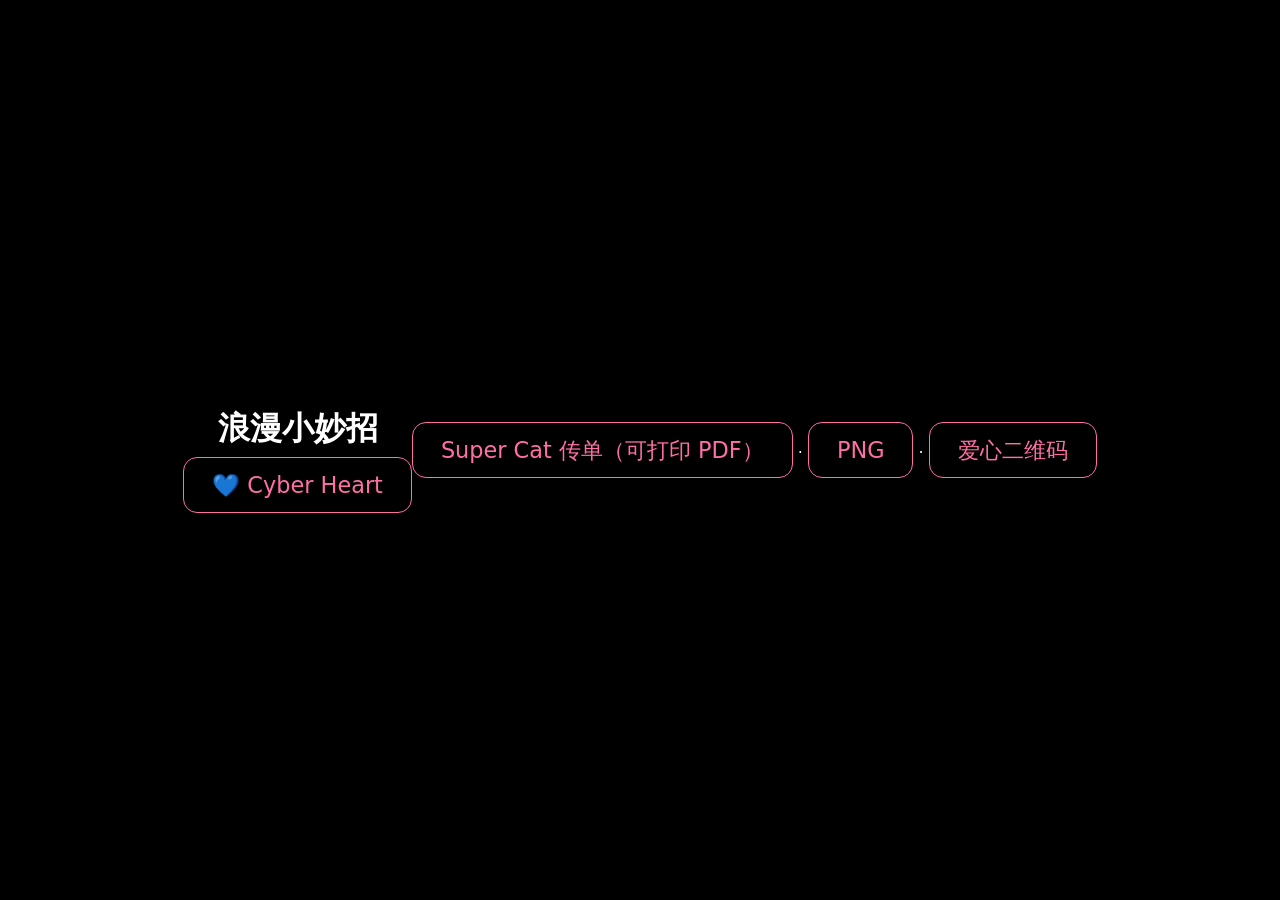
<file: romance/index.html>
<!doctype html><html lang="zh"><head><meta charset="utf-8"><meta name="viewport" content="width=device-width,initial-scale=1"><title>浪漫小妙招</title>
<style>body{margin:0;min-height:100vh;display:flex;align-items:center;justify-content:center;background:#000;color:#fff;font-family:system-ui,sans-serif}a{color:#ff6fa5;font-size:1.4rem;text-decoration:none;border:1px solid #ff6fa5;padding:14px 28px;border-radius:14px}</style></head>
<body><main style="text-align:center"><h1>浪漫小妙招</h1><p><a href="heart.html">💙 Cyber Heart</a></p></main><p><a href="supercat-flyer.pdf">Super Cat 传单（可打印 PDF）</a> · <a href="supercat-flyer.png">PNG</a> · <a href="heart-qr.png">爱心二维码</a></p></body></html>
</file>
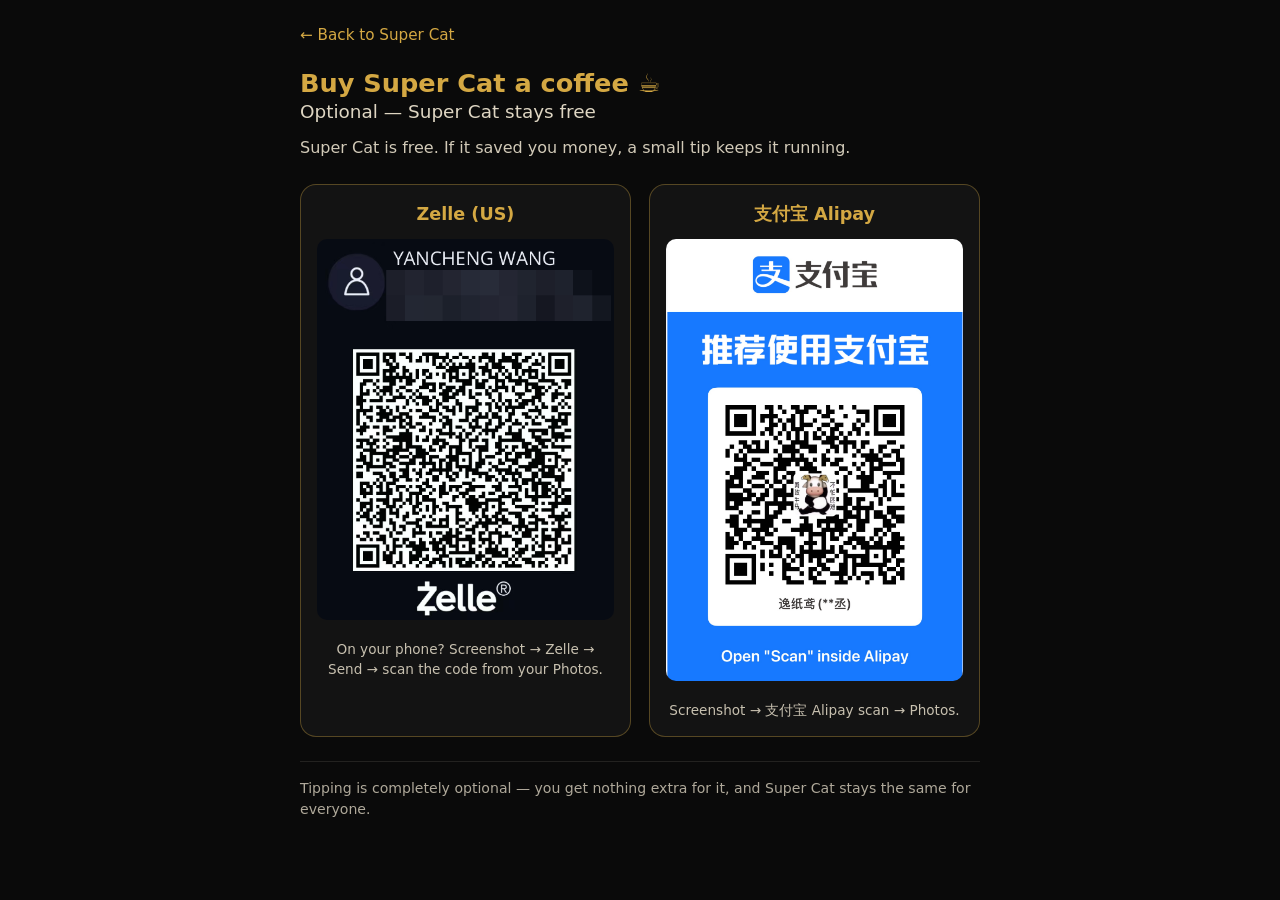
<file: tip/index.html>
<!doctype html>
<html lang="en">
<head>
<meta charset="utf-8">
<meta name="viewport" content="width=device-width,initial-scale=1">
<title>Buy Super Cat a coffee ☕</title>
<meta name="description" content="Tipping is optional. Super Cat stays free — a small coffee helps keep it running.">
<meta property="og:title" content="Buy Super Cat a coffee">
<meta property="og:description" content="Tipping is optional. Super Cat stays free — a small coffee helps keep it running.">
<meta property="og:type" content="website">
<meta property="og:url" content="https://wyc77209-source.github.io/supercat-site/tip/">
<meta property="og:site_name" content="Super Cat">
<meta property="og:image" content="https://wyc77209-source.github.io/supercat-site/og.png">
<meta property="og:image:width" content="1200">
<meta property="og:image:height" content="630">
<meta property="og:image:alt" content="Super Cat — free AI money-saving helper for students. No sign-up, nothing to install.">
<meta name="twitter:card" content="summary_large_image">
<meta name="twitter:title" content="Buy Super Cat a coffee">
<meta name="twitter:description" content="Tipping is optional. Super Cat stays free — a small coffee helps keep it running.">
<meta name="twitter:image" content="https://wyc77209-source.github.io/supercat-site/og.png">
<meta name="theme-color" content="#0a0a0a">
<meta name="apple-mobile-web-app-capable" content="yes">
<meta name="apple-mobile-web-app-title" content="Super Cat">
<link rel="manifest" href="/supercat-site/manifest.webmanifest">
<link rel="apple-touch-icon" href="/supercat-site/apple-touch-icon.png" sizes="180x180" type="image/png">
<style>
:root{--bg:#0a0a0a;--cream:#f5ecd7;--gold:#d4a843}
*{box-sizing:border-box}
html,body{margin:0;background:var(--bg);color:var(--cream);font-family:system-ui,-apple-system,"PingFang SC","Hiragino Sans",sans-serif;line-height:1.5;overflow-x:hidden}
main{max-width:720px;margin:0 auto;padding:24px 20px 48px;width:100%;min-width:0}
.back{margin:0 0 20px;font-size:.95rem;overflow-wrap:anywhere}
.back a{color:var(--gold);text-decoration:none}
.back a:hover,.back a:focus{text-decoration:underline}
h1{color:var(--gold);font-size:clamp(1.2rem,5vw,1.6rem);margin:0 0 4px;line-height:1.3;overflow-wrap:anywhere}
h1 small{display:block;font-size:.72em;color:var(--cream);opacity:.9;font-weight:500;overflow-wrap:anywhere}
p.lead{opacity:.85;margin:12px 0 24px;overflow-wrap:anywhere}
.cards{display:grid;gap:18px}
@media(min-width:640px){.cards{grid-template-columns:1fr 1fr}}
.card{border:1px solid rgba(212,168,67,.35);border-radius:16px;padding:16px;background:#131313;text-align:center;min-width:0}
.card h2{color:var(--gold);font-size:1.1rem;margin:0 0 12px}
.card img{width:100%;max-width:300px;height:auto;border-radius:10px}
.hint{margin:12px 0 0;font-size:.85rem;opacity:.8;text-wrap:balance;overflow-wrap:anywhere}
.note{margin-top:24px;font-size:.88rem;opacity:.7;border-top:1px solid rgba(245,236,215,.15);padding-top:16px;overflow-wrap:anywhere}
</style>
</head>
<body>
<main>
<p class="back"><a id="tip-back" href="/supercat-site/">← Back to Super Cat / 返回招财猫</a></p>
<h1><span id="tip-h1">Buy Super Cat a coffee ☕</span><small id="tip-sub">请招财猫喝杯咖啡</small></h1>
<p class="lead" id="tip-lead">Super Cat is free. If it saved you money, a small tip keeps it running. 免费使用，觉得有用可以随意打赏。</p>
<div class="cards">
<section class="card">
<h2>Zelle (US)</h2>
<img id="tip-zelle" src="zelle.png" alt="Zelle QR code">
<p class="hint" id="tip-zelle-hint">On your phone? Screenshot → Zelle → Send → scan the code from your Photos.</p>
</section>
<section class="card">
<h2>支付宝 Alipay</h2>
<img id="tip-alipay" src="alipay.png" alt="Alipay QR code">
<p class="hint" id="tip-alipay-hint">截图 → 支付宝扫一扫 → 相册</p>
</section>
</div>
<p class="note" id="tip-note">Tipping is completely optional — you get nothing extra for it, and Super Cat stays the same for everyone. 打赏完全自愿，不会解锁任何额外功能。</p>
</main>
<script>
var TIP_LANGS = ["zh","en","ko","ja","es","fr","id","mn"];
var TIP_KEYS = ["title","h1","subtitle","lead","zelleHint","alipayHint","note","back","zelleAlt","alipayAlt"];
var TIP_COPY = {
  en: {
    title: "Buy Super Cat a coffee ☕",
    h1: "Buy Super Cat a coffee ☕",
    subtitle: "Optional — Super Cat stays free",
    lead: "Super Cat is free. If it saved you money, a small tip keeps it running.",
    zelleHint: "On your phone? Screenshot → Zelle → Send → scan the code from your Photos.",
    alipayHint: "Screenshot → 支付宝 Alipay scan → Photos.",
    note: "Tipping is completely optional — you get nothing extra for it, and Super Cat stays the same for everyone.",
    back: "← Back to Super Cat",
    zelleAlt: "Zelle QR code",
    alipayAlt: "Alipay QR code"
  },
  zh: {
    title: "请招财猫喝杯咖啡 ☕",
    h1: "请招财猫喝杯咖啡 ☕",
    subtitle: "完全自愿，招财猫始终免费",
    lead: "招财猫免费使用。如果帮你省了钱，一点点打赏就能让它继续运转。",
    zelleHint: "手机上的话：截图 → Zelle → Send → 从相册扫码。",
    alipayHint: "截图 → 支付宝扫一扫 → 相册",
    note: "打赏完全自愿，不会解锁任何额外功能，招财猫对每个人都一样。",
    back: "← 返回招财猫",
    zelleAlt: "Zelle 收款码",
    alipayAlt: "支付宝收款码"
  },
  ko: {
    title: "Super Cat에게 커피 한 잔 사 주기 ☕",
    h1: "Super Cat에게 커피 한 잔 사 주기 ☕",
    subtitle: "선택 사항이에요. Super Cat은 계속 무료입니다",
    lead: "Super Cat은 무료예요. 돈을 아끼는 데 도움이 됐다면, 작은 팁이 서비스를 계속 운영하게 해 줘요.",
    zelleHint: "휴대폰이라면? 스크린샷 → Zelle → Send → 사진 앱에서 코드를 스캔하세요.",
    alipayHint: "스크린샷 → 支付宝 Alipay 스캔 → 앨범",
    note: "팁은 완전히 선택 사항이에요 — 추가 기능은 없고, Super Cat은 모두에게 똑같이 무료입니다.",
    back: "← Super Cat으로 돌아가기",
    zelleAlt: "Zelle QR 코드",
    alipayAlt: "支付宝 Alipay QR 코드"
  },
  ja: {
    title: "Super Catにコーヒーをおごる ☕",
    h1: "Super Catにコーヒーをおごる ☕",
    subtitle: "任意です。Super Catは無料のまま",
    lead: "Super Catは無料です。お金の節約に役立ったら、小さなチップが運営を支えます。",
    zelleHint: "スマホなら？スクリーンショット → Zelle → Send → 写真アプリからコードを読み取ってください。",
    alipayHint: "スクリーンショット → 支付宝 Alipayでスキャン → アルバム",
    note: "チップは完全に任意です。追加機能はなく、Super Catは誰にとっても同じ無料のままです。",
    back: "← Super Catに戻る",
    zelleAlt: "ZelleのQRコード",
    alipayAlt: "支付宝 AlipayのQRコード"
  },
  es: {
    title: "Invita un café a Super Cat ☕",
    h1: "Invita un café a Super Cat ☕",
    subtitle: "Es opcional. Super Cat sigue siendo gratis",
    lead: "Super Cat es gratis. Si te ayudó a ahorrar, una propina pequeña ayuda a mantenerlo.",
    zelleHint: "¿En el teléfono? Captura → Zelle → Send → escanea el código desde Fotos.",
    alipayHint: "Captura → escanear con 支付宝 Alipay → Álbum",
    note: "La propina es totalmente opcional: no desbloquea nada extra y Super Cat sigue igual para todos.",
    back: "← Volver a Super Cat",
    zelleAlt: "Código QR de Zelle",
    alipayAlt: "Código QR de 支付宝 Alipay"
  },
  fr: {
    title: "Offrir un café à Super Cat ☕",
    h1: "Offrir un café à Super Cat ☕",
    subtitle: "Facultatif — Super Cat reste gratuit",
    lead: "Super Cat est gratuit. S'il vous a aidé à économiser, un petit pourboire aide à le faire tourner.",
    zelleHint: "Sur téléphone ? Capture → Zelle → Send → scannez le code depuis Photos.",
    alipayHint: "Capture → scanner avec 支付宝 Alipay → Album",
    note: "Le pourboire est entièrement facultatif — il ne débloque rien, et Super Cat reste le même pour tout le monde.",
    back: "← Retour à Super Cat",
    zelleAlt: "QR code Zelle",
    alipayAlt: "QR code 支付宝 Alipay"
  },
  id: {
    title: "Traktir Super Cat kopi ☕",
    h1: "Traktir Super Cat kopi ☕",
    subtitle: "Opsional — Super Cat tetap gratis",
    lead: "Super Cat gratis. Kalau ini membantumu menghemat, tip kecil membantu tetap berjalan.",
    zelleHint: "Di HP? Tangkapan layar → Zelle → Send → pindai kode dari Foto.",
    alipayHint: "Tangkapan layar → pindai 支付宝 Alipay → Galeri",
    note: "Tip sepenuhnya opsional — tidak membuka apa pun, dan Super Cat tetap sama untuk semua orang.",
    back: "← Kembali ke Super Cat",
    zelleAlt: "Kode QR Zelle",
    alipayAlt: "Kode QR 支付宝 Alipay"
  },
  mn: {
    title: "Super Cat-д нэг кофе авч өгөх ☕",
    h1: "Super Cat-д нэг кофе авч өгөх ☕",
    subtitle: "Сонголттой — Super Cat үнэгүй хэвээр",
    lead: "Super Cat үнэгүй. Хэрэв мөнгө хэмнэхэд тусалсан бол жижиг хандив ажиллагааг үргэлжлүүлнэ.",
    zelleHint: "Утсан дээр үү? Дэлгэцийн зураг → Zelle → Send → Зургаас кодыг уншуулна.",
    alipayHint: "Дэлгэцийн зураг → 支付宝 Alipay-аар уншуулах → Цомог",
    note: "Хандив бүрэн сайн дурын — нэмэлт юу ч нээгдэхгүй, Super Cat хүн бүрт ижил үнэгүй хэвээр.",
    back: "← Super Cat руу буцах",
    zelleAlt: "Zelle QR код",
    alipayAlt: "支付宝 Alipay QR код"
  }
};
function tipResolveLang(queryLang, storage, navLangs) {
  var codes = { en:1, zh:1, ko:1, ja:1, es:1, fr:1, id:1, mn:1 };
  function active(c) { return !!codes[c]; }
  var q = String(queryLang || "").toLowerCase();
  if (active(q)) return q;
  try {
    var stored = storage && storage.getItem("supercat_lang");
    if (active(stored)) return stored;
  } catch (err) {}
  var list = navLangs || [];
  for (var i = 0; i < list.length; i++) {
    var code = String(list[i] || "").toLowerCase().split(/[-_]/)[0];
    if (active(code)) return code;
  }
  return "en";
}
function tipPreferAlipayFirst(lang) {
  return lang === "zh";
}
function tipBackHref(lang) {
  return lang === "zh" ? "/supercat-site/zh/" : "/supercat-site/";
}
function tipApplyLangLayout(lang, cardsEl, backEl) {
  if (backEl) backEl.setAttribute("href", tipBackHref(lang));
  if (!tipPreferAlipayFirst(lang) || !cardsEl) return;
  var cards = cardsEl.querySelectorAll(".card");
  if (cards.length >= 2) cardsEl.appendChild(cards[0]);
}
(function () {
  if (typeof document === "undefined") return;
  var q = "";
  try { q = new URLSearchParams(location.search).get("lang") || ""; } catch (err) {}
  var langs = [];
  try { langs = navigator.languages || [navigator.language]; } catch (err) {}
  var storage = null;
  try { storage = localStorage; } catch (err) {}
  var lang = tipResolveLang(q, storage, langs);
  tipApplyLangLayout(lang, document.querySelector(".cards"), document.getElementById("tip-back"));
  var t = TIP_COPY[lang] || TIP_COPY.en;
  document.documentElement.lang = lang === "zh" ? "zh-CN" : lang;
  document.title = t.title;
  var text = {
    "tip-h1": t.h1,
    "tip-sub": t.subtitle,
    "tip-lead": t.lead,
    "tip-zelle-hint": t.zelleHint,
    "tip-alipay-hint": t.alipayHint,
    "tip-note": t.note,
    "tip-back": t.back
  };
  for (var id in text) {
    var el = document.getElementById(id);
    if (el) el.textContent = text[id];
  }
  var zelle = document.getElementById("tip-zelle");
  if (zelle) zelle.setAttribute("alt", t.zelleAlt);
  var alipay = document.getElementById("tip-alipay");
  if (alipay) alipay.setAttribute("alt", t.alipayAlt);
})();
</script>
</body>
</html>
</file>
